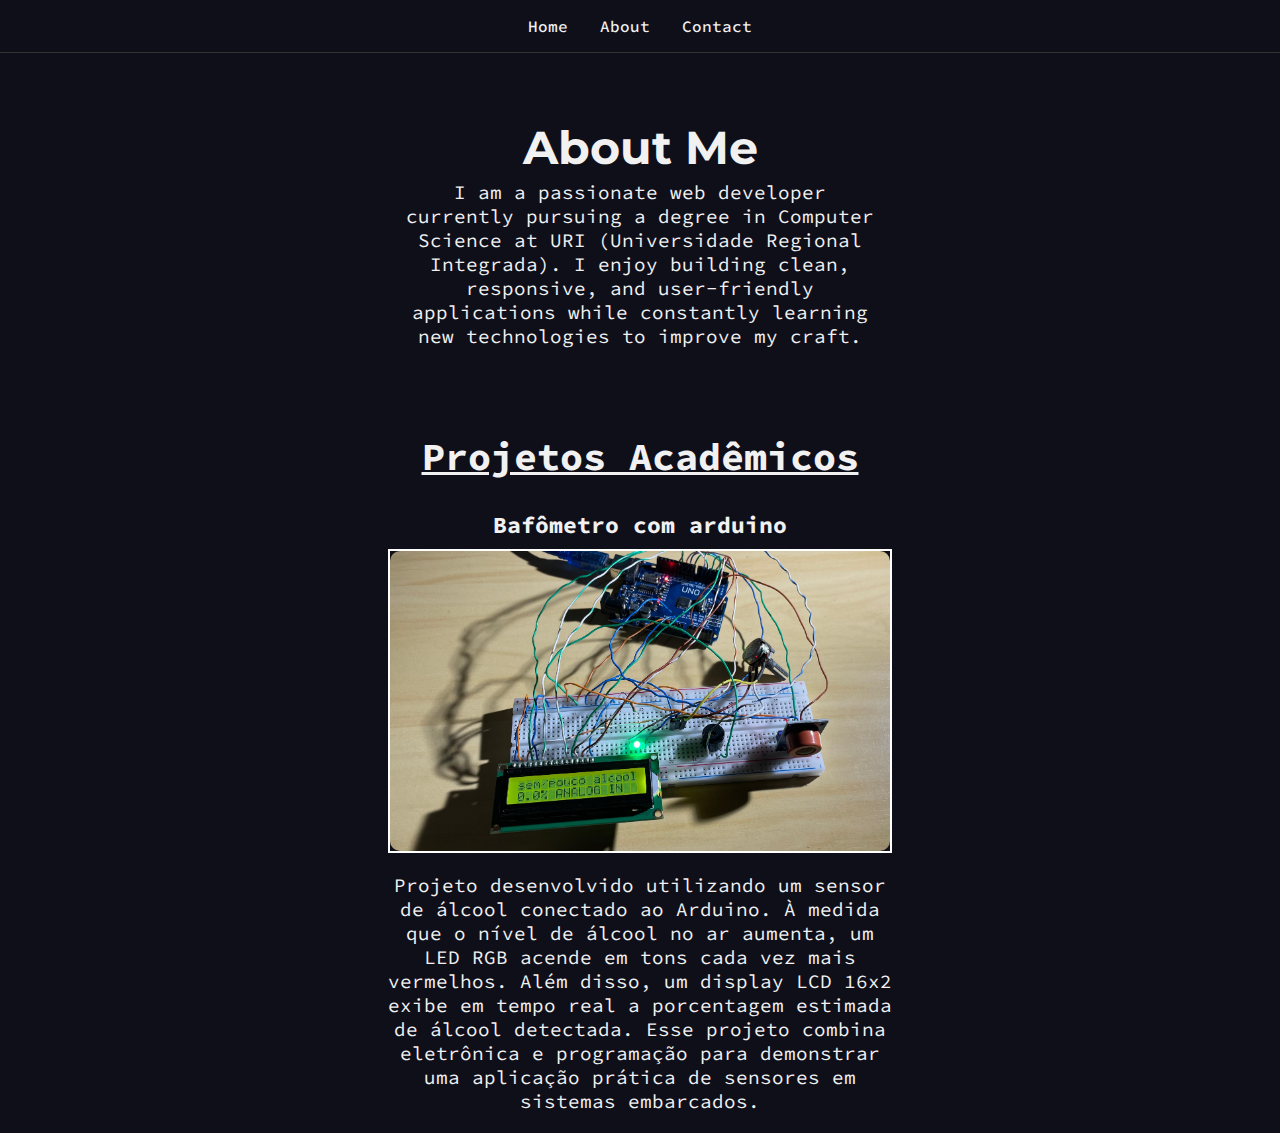
<file: about.html>
<!-- about.html -->
<!DOCTYPE html>
<html lang="en">
<head>
    <meta charset="UTF-8">
    <meta name="viewport" content="width=device-width, initial-scale=1.0">
    <title>About - Lucas Luis Stasiak</title>
    <link rel="preconnect" href="https://fonts.googleapis.com">
    <link rel="preconnect" href="https://fonts.gstatic.com" crossorigin>
    <link href="https://fonts.googleapis.com/css2?family=Montserrat:ital,wght@0,100..900;1,100..900&display=swap" rel="stylesheet">
    <link href="https://fonts.googleapis.com/css2?family=Montserrat:ital,wght@0,100..900;1,100..900&family=Source+Code+Pro:ital,wght@0,200..900;1,200..900&display=swap" rel="stylesheet">
    <link rel="stylesheet" href="fonts.css">
    <link rel="stylesheet" href="root.css">
    <link rel="stylesheet" href="about.css">
</head>
<body>

    <header>
        <nav class="navbar">
            <ul class="nav-links">
                <li><a href="index.html">Home</a></li>
                <li><a href="about.html">About</a></li>
                <li><a href="contact.html">Contact</a></li>
            </ul>
        </nav>
    </header>

    <div class="container">
        <div class="TituloNome">
            <h2>About Me</h2>
        </div>
        <div class="TextoPrincipal">
            <p>I am a passionate web developer currently pursuing a degree in Computer Science at URI (Universidade Regional Integrada). I enjoy building clean, responsive, and user-friendly applications while constantly learning new technologies to improve my craft.</p>
        </div>

        <div class="Projetos">
           <h1>Projetos Acadêmicos</h1>

           <h2>Bafômetro com arduino</h2>
            <div class="Projeto1">
                <img src="imgs/bafometroArduino.jpeg" alt="img1">
            </div>

            <p>
                Projeto desenvolvido utilizando um sensor de álcool conectado ao Arduino. À medida que o nível de álcool no ar aumenta, um LED RGB acende em tons cada vez mais vermelhos. Além disso, um display LCD 16x2 exibe em tempo real a porcentagem estimada de álcool detectada. Esse projeto combina eletrônica e programação para demonstrar uma aplicação prática de sensores em sistemas embarcados.
            </p>



        </div>




    </div>

</body>
</html>
</file>
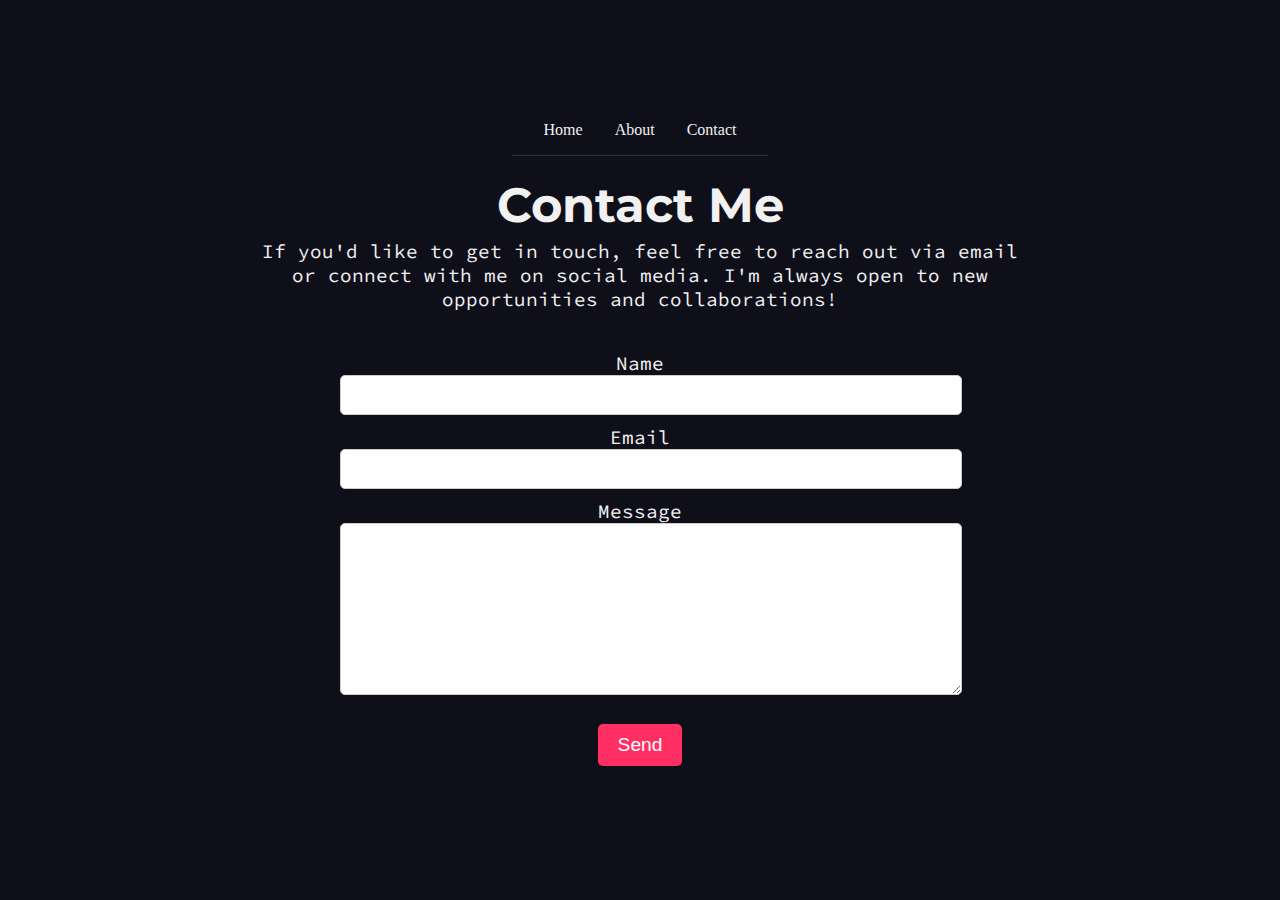
<file: contact.html>
<!-- contact.html -->
<!DOCTYPE html>
<html lang="en">
<head>
    <meta charset="UTF-8">
    <meta name="viewport" content="width=device-width, initial-scale=1.0">
    <title>Contact - Lucas Luis Stasiak</title>
    <link rel="preconnect" href="https://fonts.googleapis.com">
    <link rel="preconnect" href="https://fonts.gstatic.com" crossorigin>
    <link href="https://fonts.googleapis.com/css2?family=Montserrat:ital,wght@0,100..900;1,100..900&display=swap" rel="stylesheet">
    <link href="https://fonts.googleapis.com/css2?family=Montserrat:ital,wght@0,100..900;1,100..900&family=Source+Code+Pro:ital,wght@0,200..900;1,200..900&display=swap" rel="stylesheet">
    <link rel="stylesheet" href="fonts.css">
    <link rel="stylesheet" href="root.css">
    <link rel="stylesheet" href="contact.css">
</head>
<body>

    <header>
        <nav class="navbar">

            <ul class="nav-links">
                <li><a href="index.html">Home</a></li>
                <li><a href="about.html">About</a></li>
                <li><a href="contact.html">Contact</a></li>
            </ul>
        </nav>
    </header>

    <div class="container">
        <div class="TituloNome">
            <h2>Contact Me</h2>
        </div>

        <div class="TextoPrincipal">
            <p>If you'd like to get in touch, feel free to reach out via email or connect with me on social media. I'm always open to new opportunities and collaborations!</p>
        </div>

        <div class="contact-form">
            <form action="mailto:seu-email@example.com" method="post" enctype="text/plain">
                <label for="name">Name</label>
                <input type="text" id="name" name="name" required>
                
                <label for="email">Email</label>
                <input type="email" id="email" name="email" required>
                
                <label for="message">Message</label>
                <textarea id="message" name="message" required></textarea>
                
                <button type="submit">Send</button>
            </form>
        </div>

        <div class="social-links">
            <a href="https://www.linkedin.com/in/seu-perfil" target="_blank" class="social-icon">
                <i class="fab fa-linkedin-in"></i>
            </a>
            <a href="https://github.com/seu-usuario" target="_blank" class="social-icon">
                <i class="fab fa-github"></i>
            </a>
            <a href="https://www.instagram.com/seu-usuario" target="_blank" class="social-icon">
                <i class="fab fa-instagram"></i>
            </a>
        </div>
    </div>

</body>
</html>
</file>
<file: fonts.css>
@import url("https://fonts.googleapis.com/css2?family=Montserrat:ital,wght@0,100..900;1,100..900&display=swap");
@import url("https://fonts.googleapis.com/css2?family=Montserrat:ital,wght@0,100..900;1,100..900&family=Source+Code+Pro:ital,wght@0,200..900;1,200..900&display=swap");

:root {
    --font-title: "Montserrat", sans-serif;
    --font-text: "Source Code Pro", monospace;
  }
</file>
<file: root.css>
* {
    margin: 0;
    padding: 0;
}

:root {
    --bg-color: #0f0f1a;
    --bg-secondary: #1a1a2e;
    --text-color: #f1f1f1;
    --accent-color: #ff2e63;
    --highlight-color: #08d9d6;
  }
</file>
<file: about.css>
@import url('fonts.css');
@import url('root.css');

* {
    margin: 0;
    padding: 0;
}

body {
    display: flex;
    justify-content: baseline;
    flex-direction: column;
    align-items: center;
    width: 100%;
    height: 100%;
    min-height: 100vh;
    background-color: var(--bg-color);
    color: var(--text-color);
}

.container {
    display: flex;
    flex-direction: column;
    align-items: center;
    width: 50%;
    height: 100%;
    background-color: var(--bg-color);
    margin-top: 100px; /* Compensa a altura do header fixo */
}

header {

    display: flex;
    flex-direction: row;
    justify-content: space-evenly;
    align-items: center;
    font-family: var(--font-text);
    position: fixed;
    margin: 0;
    top: 0;
    left: 0;
    width: 100%; 
    background-color: var(--bg-color);
    padding: 1rem 0rem;
    border-bottom: 1px solid #333;
    z-index: 1000;
}

.navbar {
    display: flex;
    flex-direction: column; /* Empilha logo e nav-links */
    align-items: center;    /* Centraliza horizontalmente */
    gap: 0.5rem;
}

.nav-links {
    list-style: none;
    display: flex;
    justify-content: center;
    gap: 2rem;
    margin: 0;
    padding: 0;
}

.nav-links a {
    text-decoration: none;
    color: var(--text-color);
    font-weight: 500;
    transition: color 0.3s;
}

.nav-links a:hover {
    color: var(--accent-color);
}


.TituloNome {
    display: flex;
    flex-direction: column;
    align-items: center;
    justify-content: center;
    text-align: center;
    margin: 20px 0 5px;
    font-family: var(--font-title);
    font-size: 1.9em; /* Igual ao primeiro CSS */
}

.TextoPrincipal {
    display: flex;
    flex-direction: column;
    align-items: center;
    justify-content: center;
    font-family: var(--font-text);
    font-size: 1.2em;
    text-align: center;
    padding: 0 12%;
    padding-bottom: 20px;
}

.Projetos{
    display: flex;
    flex-direction: column;
    align-items: center;
    justify-content: center;
    font-family: var(--font-text);
    font-size: 1.2em;
    text-align: center;
    padding: 0 12%;
    padding-bottom: 20px;
    margin-top: 10%;
}

.Projetos h1 {
    font-size: 2em;
    text-decoration: underline;
}

.Projetos h2 {
    margin-top: 30px;
    font-size: 1.2em;
}

.Projeto1 {
    display: flex;
    flex-direction: column;
    align-items: center;
    justify-content: center;
    font-family: var(--font-text);
    font-size: 1.2em;
    text-align: center;
    width: 500px;
    height: 300px;
    margin-top: 10px;
    border: 2px solid rgb(255, 255, 255);
}

.Projeto1 img {
    width: 100%;
    height: 100%;
    object-fit: cover; 
    border-radius: 10px;
}

.Projetos p {
font-size: 1em;
margin-top: 20px;
}

.Projeto2 {
    display: flex;
    flex-direction: column;
    align-items: center;
    justify-content: center;
    font-family: var(--font-text);
    font-size: 1.2em;
    text-align: center;
    width: 500px;
    height: 300px;
    margin-top: 10px;
    border: 2px solid rgb(255, 255, 255);
}

.Projeto2 img {
    width: 100%;
    height: 100%;
    object-fit: cover; 
    border-radius: 10px; 
}
</file>
<file: contact.css>
* {
    margin: 0;
    padding: 0;
}

body {
    display: flex;
    justify-content: center;
    flex-direction: column;
    align-items: center;
    width: 100%;
    min-height: 100vh;
    background-color: var(--bg-color);
    color: var(--text-color);
}

.container {
    display: flex;
    justify-content: baseline;
    flex-direction: column;
    align-items: center;
    width: 80%;
    height: 100%;
    background-color: var(--bg-color);
}

header {
    background-color: var(--bg-color);
    padding: 1rem 2rem;
    border-bottom: 1px solid #333;
}

.navbar {
    display: flex;
    justify-content: space-between;
    align-items: center;
}

.logo {
    font-size: 1.5rem;
    font-weight: bold;
    color: var(--accent-color);
}

.nav-links {
    list-style: none;
    display: flex;
    gap: 2rem;
    margin: 0;
    padding: 0;
}

.nav-links a {
    text-decoration: none;
    color: var(--text-color);
    font-weight: 500;
    transition: color 0.3s;
}

.nav-links a:hover {
    color: var(--accent-color);
}

/* Seção TituloNome */
.TituloNome {
    display: flex;
    flex-direction: column;
    align-items: center;
    justify-content: center;
    margin: 20px;
    font-family: var(--font-title);
    font-size: 2em;
    margin-bottom: 5px;
}

/* Seção TextoPrincipal */
.TextoPrincipal {
    display: flex;
    flex-direction: column;
    align-items: center;
    justify-content: center;
    font-family: var(--font-text);
    font-size: 1.2em;
    text-align: center;
    padding: 12%;
    padding-top: 0;
    padding-bottom: 20px;
}

/* Estilo para o Formulário de Contato */
.contact-form {
    display: flex;
    flex-direction: column;
    align-items: center;
    justify-content: center;
    text-align: center;
    width: 100%;
    max-width: 600px; /* Limitar a largura do formulário */
    margin-top: 20px;

}

.contact-form label {
    font-family: var(--font-text);
    font-size: 1.2em;
    margin-bottom: 15px; /* Aumentando a margem inferior */
    margin-top: 10px;
}

.contact-form input,
.contact-form textarea {
    width: 100%;
    padding: 10px;
    margin-bottom: 15px;
    font-size: 1em;
    border: 1px solid #ccc;
    border-radius: 5px;
    margin-bottom: 10px;
}

.contact-form textarea {
    height: 150px;
    resize: vertical; /* Permitir o redimensionamento vertical */
    margin-bottom: 10px;
}

.contact-form button {
    background-color: var(--accent-color);
    color: white;
    padding: 10px 20px;
    font-size: 1.2em;
    border: none;
    border-radius: 5px;
    cursor: pointer;
    transition: background-color 0.3s ease;
    margin-top: 15px;
    margin-bottom: 10px;
}

.contact-form button:hover {
    background-color: #444;
    margin-bottom: 10px;
}

/* Seção Social Links */
.social-links {
    display: flex;
    gap: 30px; /* Espaçamento entre os ícones */
    margin: 10px;
}

.social-icon {
    font-size: 3rem; /* Tamanho do ícone */
    color: var(--accent-color); /* Cor do ícone */
    text-decoration: none; /* Remove sublinhado do link */
    transition: color 0.3s ease; /* Transição suave ao passar o mouse */
}

.social-icon:hover {
    color: #f0f0f0; /* Cor ao passar o mouse */
}
</file>
